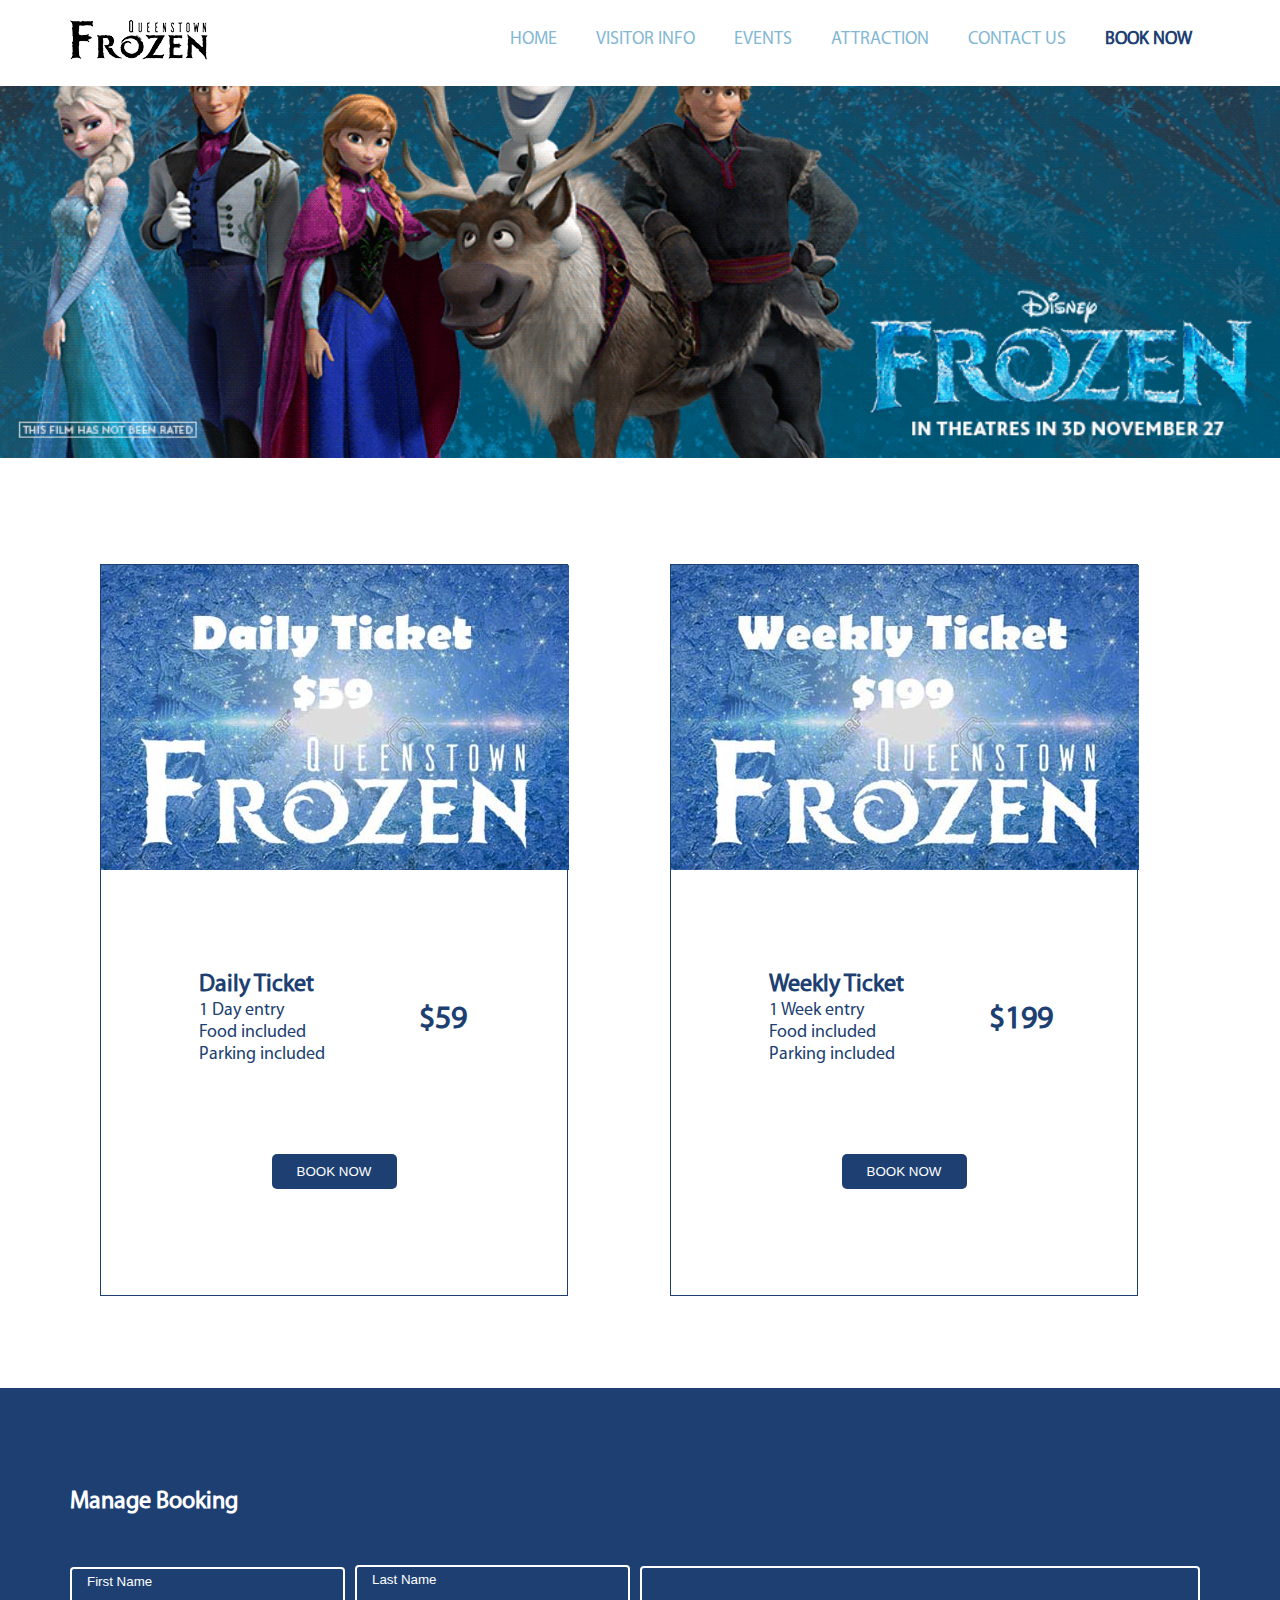
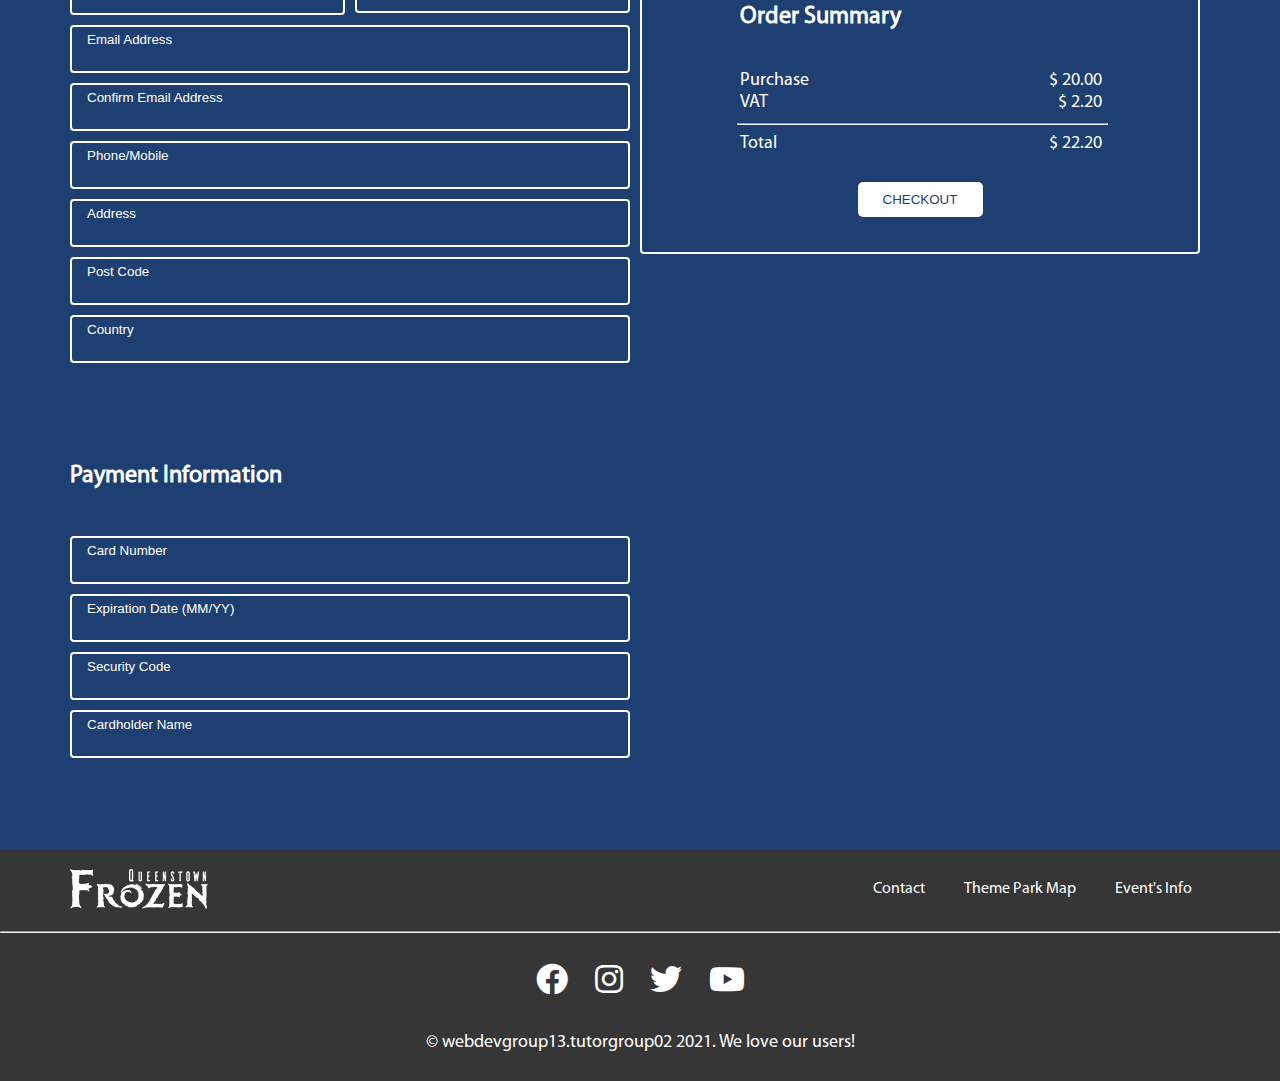
<file: manage-booking.html>
<!DOCTYPE html>
<html lang="en">

<head>
    <meta charset="utf-8">
    <meta http-equiv="X-UA-Compatible" content="IE=edge">
    <title>Queenstown Frozen Resort | Official Site | New Zealand No.1 Resort</title>
    <meta name="description" content="Visit Queenstown Frozen Resort official website to buy park tickets, view and book hotel special offers, and find information about Queenstown Frozen Resort attractions, entertainment, and more.">
    <meta name="keywords" content="queenstown frozen resort, theme park, new zealand no.1 resort, queenstown theme park, new zealand, frozen, new zealand package, queenstown hotel, queenstown tour, queenstown attractions, queenstown resort hotel, frozen queenstown hotel, frozen special offer">
    <meta name="viewport" content="width=device-width, initial-scale=1.0">
    <link rel="stylesheet" href="css/all.min.css">
    <link rel="stylesheet" href="css/fontawesome.min.css">
    <link rel="stylesheet" href="css/style.css">
</head>

<body>
    <header>
        <div class="header-area">
            <a class="logo" href="index.html"><img src="image/logo.png" alt="logo"></a>
            <nav>
                <ul class="header-menu">
                    <li><a href="index.html">HOME</a></li>
                    <li><a href="visitor-info.html">VISITOR INFO</a></li>
                    <li><a href="#">EVENTS</a></li>
                    <li><a href="#">ATTRACTION</a></li>
                    <li><a href="#">CONTACT US</a></li>
                    <li><a class="active bold" href="manage-booking.html">BOOK NOW</a></li>
                </ul>
            </nav>
        </div>
    </header>

    <main>
        <div class="fpbanner">
            <img src="image/fpbooking-banner.gif" alt="fpbooking-banner">
        </div>
        <div class="fpbooking">
            <section class="fpbooking-card">
                <img src="image/dailyticket.jpg" alt="pic-daily-ticket">
                <div class="fpbooking-card-text">
                    <h3>Daily Ticket</h3>
                    <p>1 Day entry</p>
                    <p>Food included</p>
                    <p>Parking included</p>
                    <p class="price s32 bold">$59</p>
                    <button type="button" class="button">BOOK NOW</button>
                </div>
            </section>
            <section class="fpbooking-card">
                <img src="image/weeklyticket.jpg" alt="pic-weekly-ticket">
                <div class="fpbooking-card-text">
                    <h3>Weekly Ticket</h3>
                    <p>1 Week entry</p>
                    <p>Food included</p>
                    <p>Parking included</p>
                    <p class="price s32 bold">$199</p>
                    <button type="button" class="button">BOOK NOW</button>
                </div>
            </section>
        </div>

        <form>
            <div class="manage-booking white">
                <div class="manage-booking-inside">
                    <div class="manage-booking-form">
                        <h2>Manage Booking</h2>
                        <div class="manage-booking-left">
                            <div class="short-input-first-name">
                                <input type="text" id="fistName" name="firstName" placeholder="First Name" required/><br>
                            </div>
                            <div class="short-input-last-name">
                                <input type="text" id="lastName" name="lastName" placeholder="Last Name" required/><br>
                            </div>
                            <div class="long-input">
                                <input type="email" id="emailAddress" name="emailAddress" placeholder="Email Address" required/><br>
                                <input type="email" id="confirmEmailAddress" name="confirmEmailAddress" placeholder="Confirm Email Address" required/><br>
                                <input type="text"  id="phoneMobile" name="phoneMobile" placeholder="Phone/Mobile" required/><br>
                                <input type="text" id="Address" name="Address" placeholder="Address"/><br>
                                <input type="text" id="postCode" name="postCode" placeholder="Post Code"/><br>
                                <input type="text" id="Country" name="Country" placeholder="Country"/><br>
                            </div>
                        </div>
                    </div>
                    <div class="manage-booking-order-summary">
                        <h2>Order Summary</h2>
                        <div class="manage-booking-order-summary-left">
                            <p>Purchase</p>
                            <p>VAT</p>
                            <br>
                            <p>Total</p>
                        </div>
                        <div class="manage-booking-order-summary-right">
                            <p>$ 20.00</p>
                            <p>$ 2.20</p>
                            <br>
                            <p>$ 22.20</p>
                            
                        </div>
                        <hr id="manage-booking-order-summary-line">
                        <button type="submit" class="button">CHECKOUT</button>
                    </div>
                    <div class="manage-booking-payment-information">
                        <h2>Payment Information</h2>
                        <input type="text" id="cardNumber" name="cardNumber" placeholder="Card Number" required/><br>
                        <input type="text" id="expirationDate" name="expirationDate" placeholder="Expiration Date (MM/YY)" required/><br>
                        <input type="text" id="securityCode" name="securityCode" placeholder="Security Code" required/><br>
                        <input type="text" id="cardHolderName" name="cardHolderName" placeholder="Cardholder Name" required/><br>
                    </div>
                </div>
            </div>
        </form>
    </main>

    <footer>
        <div class="footer-top">
            <div class="footer-logo">
                <a href="index.html"><img src="image/logo-white.png" alt="logo"></a>
            </div>
            <ul class="footer-menu">
                <li><a href="#">Contact</a></li>
                <li><a href="#">Theme Park Map</a></li>
                <li><a href="#">Event's Info</a></li>
            </ul>
        </div>
        <div class="footer-bottom">
            <hr />
            <div class="social-footer">
                <ul>
                    <li>
                        <a href=""><i class="fab fa-facebook hover-blue"></i></a>
                        <a href=""><i class="fab fa-instagram hover-red"></i></a>
                        <a href=""><i class="fab fa-twitter hover-lightblue"></i></a>
                        <a href=""><i class="fab fa-youtube hover-red"></i></a>
                    </li>
                </ul>
            </div>
            <p>&copy; webdevgroup13.tutorgroup02 2021. We love our users!</p>
        </div>
    </footer>

</body>

</html>
</file>
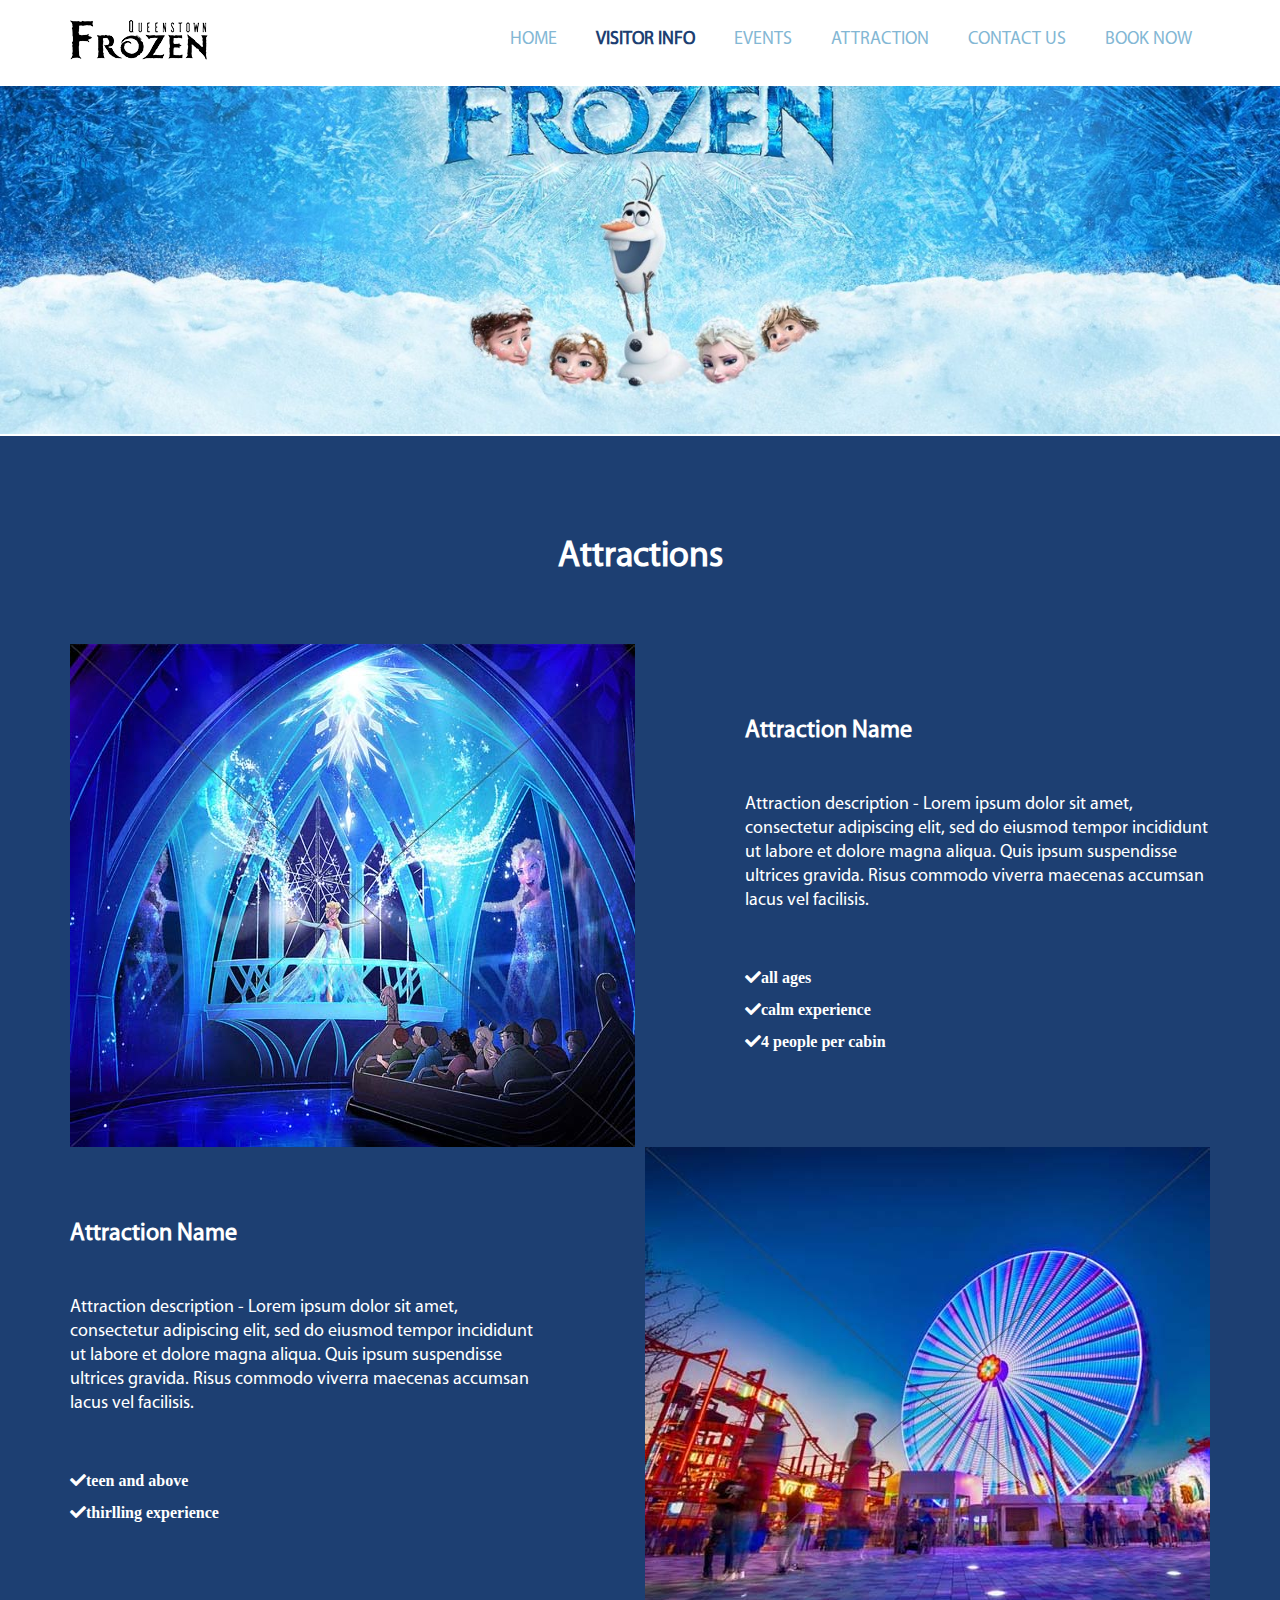
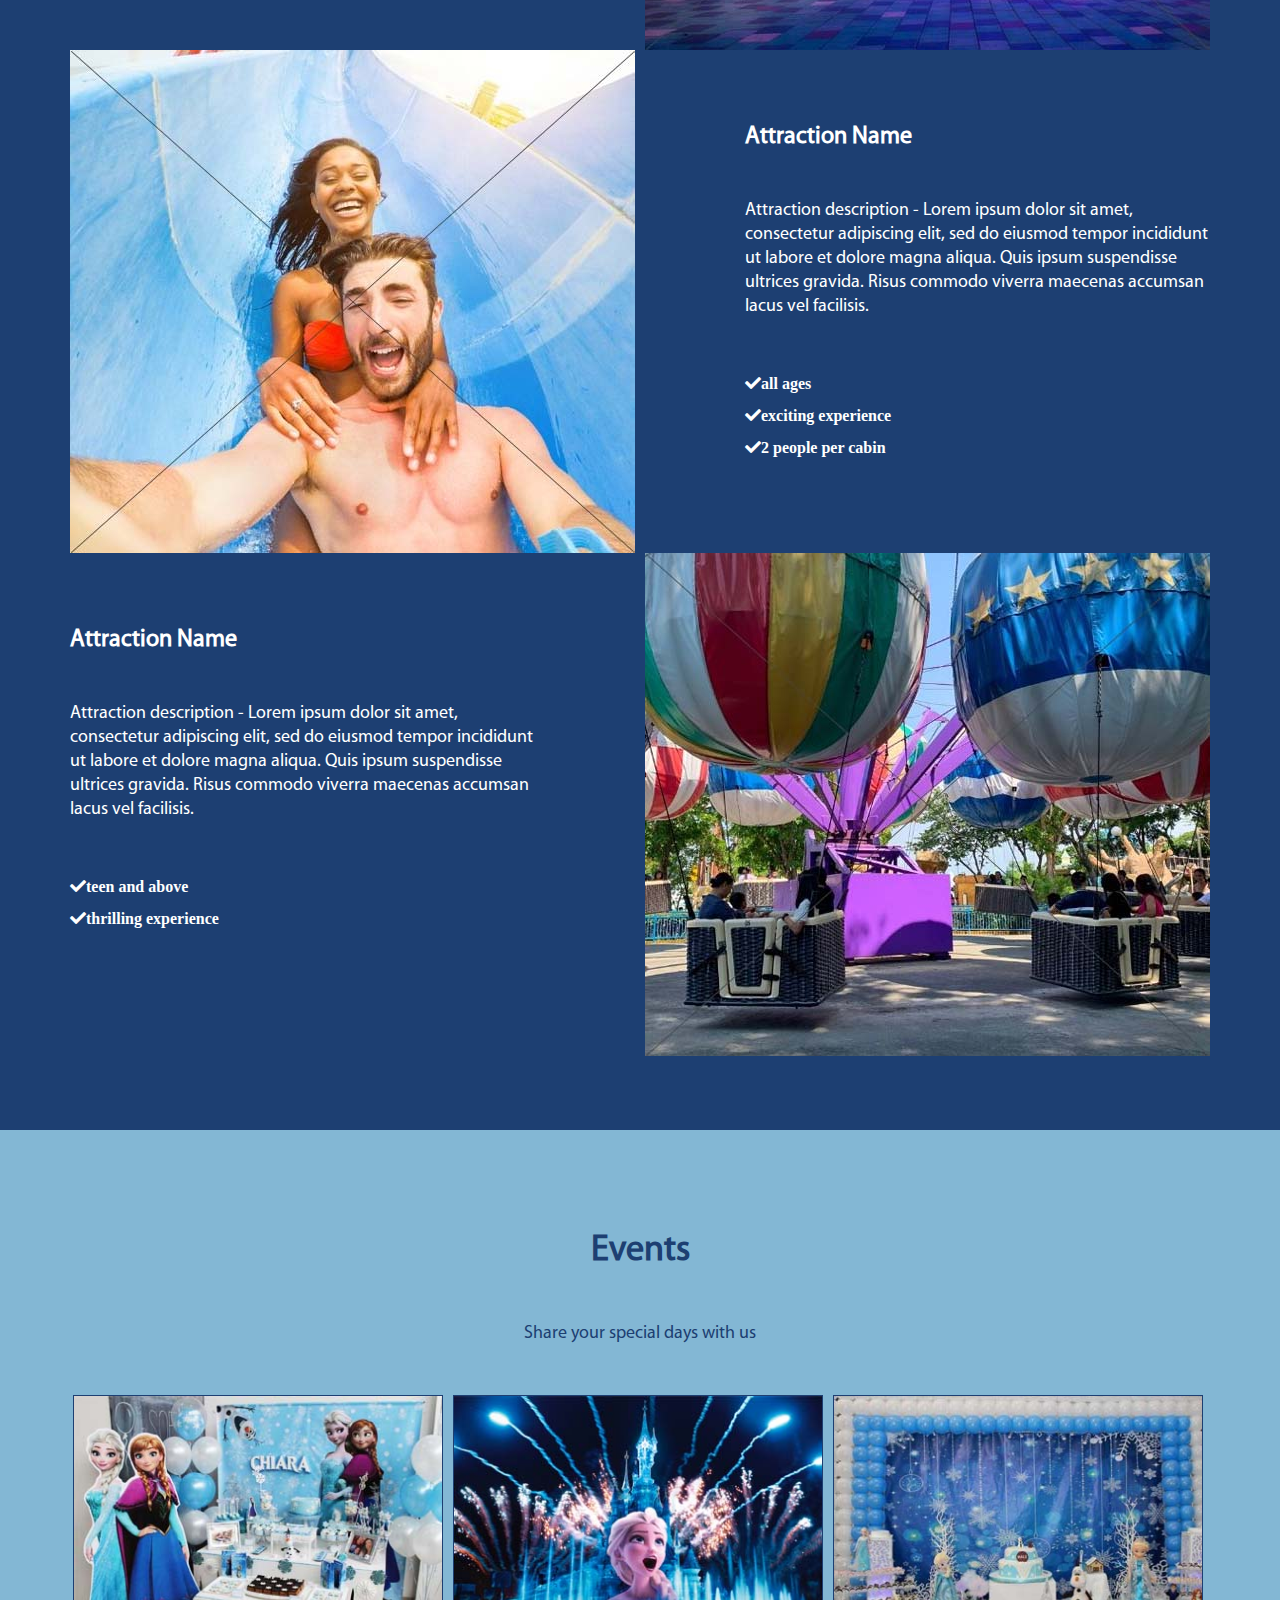
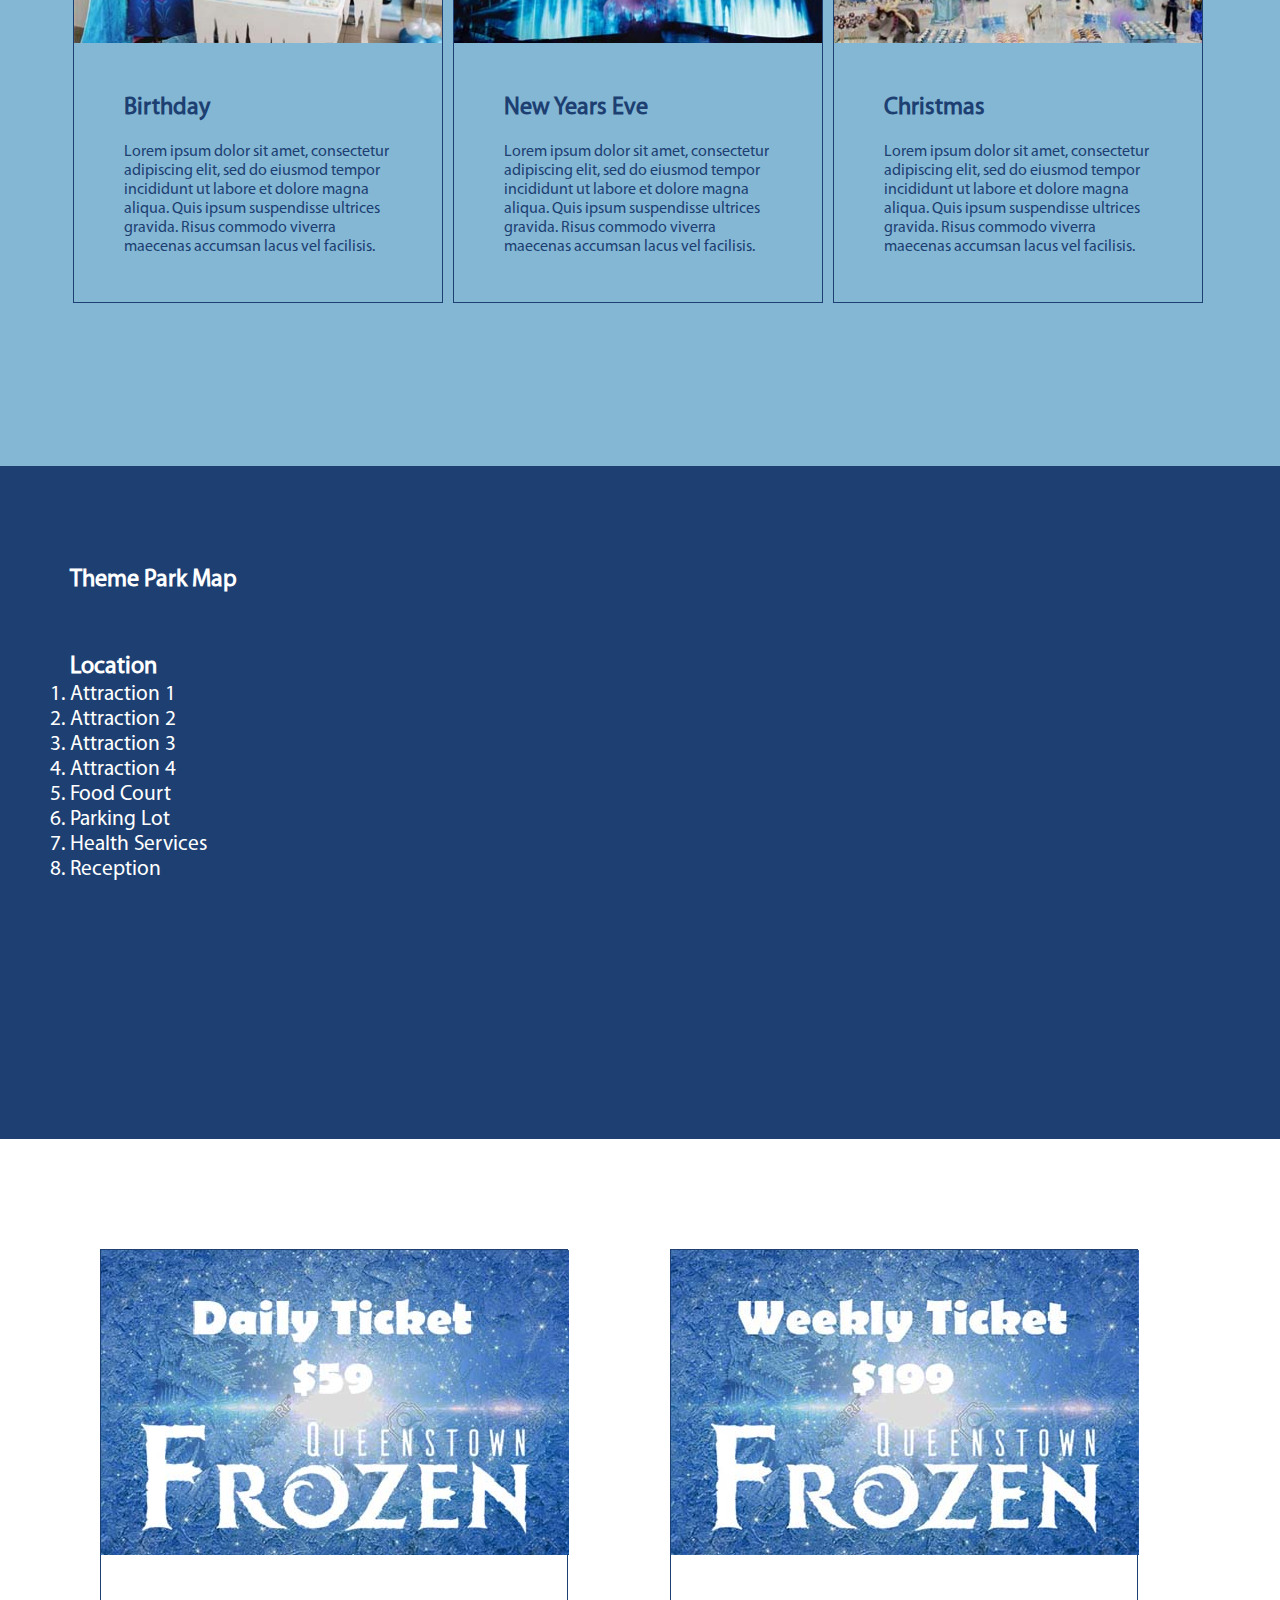
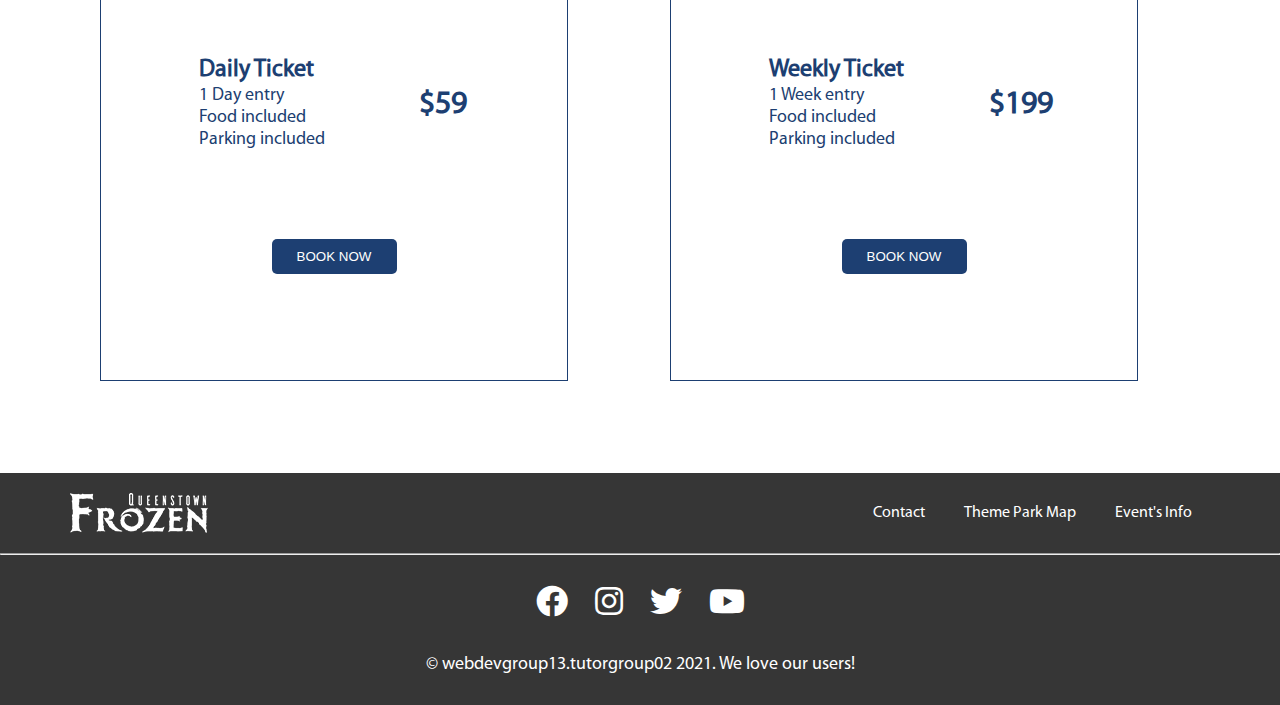
<file: visitor-info.html>
<!DOCTYPE html>
<html lang="en">

<head>
    <meta charset="utf-8">
    <meta http-equiv="X-UA-Compatible" content="IE=edge">
    <title>Queenstown Frozen Resort | Official Site | New Zealand No.1 Resort</title>
    <meta name="description" content="Visit Queenstown Frozen Resort official website to buy park tickets, view and book hotel special offers, and find information about Queenstown Frozen Resort attractions, entertainment, and more.">
    <meta name="keywords" content="queenstown frozen resort, theme park, new zealand no.1 resort, queenstown theme park, new zealand, frozen, new zealand package, queenstown hotel, queenstown tour, queenstown attractions, queenstown resort hotel, frozen queenstown hotel, frozen special offer">
    <meta name="viewport" content="width=device-width, initial-scale=1.0">
    <link rel="stylesheet" href="css/all.min.css">
    <link rel="stylesheet" href="css/fontawesome.min.css">
    <link rel="stylesheet" href="css/style.css">
</head>

<body>
    <header>
        <div class="header-area">
            <a class="logo" href="index.html"><img src="image/logo.png" alt="logo"></a>
            <nav>
                <ul class="header-menu">
                    <li><a href="index.html">HOME</a></li>
                    <li><a class="active bold" href="visitor-info.html">VISITOR INFO</a></li>
                    <li><a href="#">EVENTS</a></li>
                    <li><a href="#">ATTRACTION</a></li>
                    <li><a href="#">CONTACT US</a></li>
                    <li><a href="manage-booking.html">BOOK NOW</a></li>
                </ul>
            </nav>
        </div>
    </header>

    <main>
        <div class="fpbanner">
            <img src="image/visitor-info-banner.jpg" alt="visitor-info-banner">
        </div>

        <section class="fpattraction white">
            <div class="fpattraction-inside">
                <h1>Attractions</h1>
                <div class="fpattraction-block-parent">
                    <div class="fpattraction-left">
                        <img src="image/visitor-info-attraction-left-1.jpg" alt="visitor information left 1">
                    </div>
                    <div class="fpattraction-right">
                        <div class="fpattraction-right-top">
                            <h3>Attraction Name</h3>
                            <p>Attraction description - Lorem ipsum dolor sit amet, consectetur adipiscing elit, sed do eiusmod tempor incididunt ut labore et dolore magna aliqua. Quis ipsum suspendisse ultrices gravida. Risus commodo viverra maecenas accumsan lacus vel facilisis. </p>
                        </div>
                        <div class="fpattraction-right-bottom">
                            <ul>
                                <li><i class="fas fa-check">all ages</i></li>
                                <li><i class="fas fa-check">calm experience</i></li>
                                <li><i class="fas fa-check">4 people per cabin</i></li>
                            </ul>
                        </div>
                    </div>
                    <div class="fpattraction-left">
                        <div class="fpattraction-left-top">
                            <h3>Attraction Name</h3>
                            <p>Attraction description - Lorem ipsum dolor sit amet, consectetur adipiscing elit, sed do eiusmod tempor incididunt ut labore et dolore magna aliqua. Quis ipsum suspendisse ultrices gravida. Risus commodo viverra maecenas accumsan lacus vel facilisis. </p>
                        </div>
                        <div class="fpattraction-left-bottom">
                            <ul>
                                <li><i class="fas fa-check">teen and above</i></li>
                                <li><i class="fas fa-check">thirlling experience</i></li>
                            </ul>
                        </div>
                    </div>
                    <div class="fpattraction-right">
                        <img src="image/visitor-info-attraction-left-2.jpg" alt="visitor information left 1">
                    </div>
                    <div class="fpattraction-left">
                        <img src="image/visitor-info-attraction-left-3.jpg" alt="visitor information left 1">
                    </div>
                    <div class="fpattraction-right">
                        <div class="fpattraction-right-top">
                            <h3>Attraction Name</h3>
                            <p>Attraction description - Lorem ipsum dolor sit amet, consectetur adipiscing elit, sed do eiusmod tempor incididunt ut labore et dolore magna aliqua. Quis ipsum suspendisse ultrices gravida. Risus commodo viverra maecenas accumsan lacus vel facilisis. </p>
                        </div>
                        <div class="fpattraction-right-bottom">
                            <ul>
                                <li><i class="fas fa-check">all ages</i></li>
                                <li><i class="fas fa-check">exciting experience</i></li>
                                <li><i class="fas fa-check">2 people per cabin</i></li>
                            </ul>
                        </div>
                    </div>
                    <div class="fpattraction-left">
                        <div class="fpattraction-left-top">
                            <h3>Attraction Name</h3>
                            <p>Attraction description - Lorem ipsum dolor sit amet, consectetur adipiscing elit, sed do eiusmod tempor incididunt ut labore et dolore magna aliqua. Quis ipsum suspendisse ultrices gravida. Risus commodo viverra maecenas accumsan lacus vel facilisis. </p>
                        </div>
                        <div class="fpattraction-left-bottom">
                            <ul>
                                <li><i class="fas fa-check">teen and above</i></li>
                                <li><i class="fas fa-check">thrilling experience</i></li>
                            </ul>
                        </div>
                    </div>
                    <div class="fpattraction-right">
                        <img src="image/visitor-info-attraction-left-4.jpg" alt="visitor information left 1">
                    </div>
                </div>
            </div>
        </section>

        <section class="fpevents-visitor-info">
            <div class="fpevents-inside-visitor-info">
                <div class="fpevents-inside-headingAnddesc">
                    <h1>Events</h1>
                    <p>Share your special days with us</p>
                </div>
                <div class="fpevents-card-parent">
                    <div class="fpevents-card">
                        <div class="fpevents-card-top">
                            <img src="image/fpevents-card1.jpg" alt="event-card">
                        </div>
                        <div class="fpevents-card-bottom">
                            <h3>Birthday</h3>
                            <p>Lorem ipsum dolor sit amet, consectetur adipiscing elit, sed do eiusmod tempor incididunt ut labore et dolore magna aliqua. Quis ipsum suspendisse ultrices gravida. Risus commodo viverra maecenas accumsan lacus vel facilisis. </p>
                        </div>
                    </div>
                    <div class="fpevents-card">
                        <div class="fpevents-card-top">
                            <img src="image/fpevents-card2.jpg" alt="event-card">
                        </div>
                        <div class="fpevents-card-bottom">
                            <h3>New Years Eve</h3>
                            <p>Lorem ipsum dolor sit amet, consectetur adipiscing elit, sed do eiusmod tempor incididunt ut labore et dolore magna aliqua. Quis ipsum suspendisse ultrices gravida. Risus commodo viverra maecenas accumsan lacus vel facilisis. </p>
                        </div>
                    </div>
                    <div class="fpevents-card">
                        <div class="fpevents-card-top">
                            <img src="image/fpevents-card3.jpg" alt="event-card">
                        </div>
                        <div class="fpevents-card-bottom">
                            <h3>Christmas</h3>
                            <p>Lorem ipsum dolor sit amet, consectetur adipiscing elit, sed do eiusmod tempor incididunt ut labore et dolore magna aliqua. Quis ipsum suspendisse ultrices gravida. Risus commodo viverra maecenas accumsan lacus vel facilisis. </p>
                        </div>
                    </div>
                </div>
            </div>
        </section>

        <section class="fptheme-park-map">
            <div class="fptheme-park-map-inside">
                <h2>Theme Park Map</h2>
                <div class="fptheme-park-map-inside-left">
                    <h3>Location</h3>
                    <ol>
                        <li>Attraction 1</li>
                        <li>Attraction 2</li>
                        <li>Attraction 3</li>
                        <li>Attraction 4</li>
                        <li>Food Court</li>
                        <li>Parking Lot</li>
                        <li>Health Services</li>
                        <li>Reception</li>
                    </ol>
                </div>
                <div class="fptheme-park-map-inside-right">                   
                   <iframe id="gmap_canvas" src="https://maps.google.com/maps?q=queenstown&t=&z=13&ie=UTF8&iwloc=&output=embed"></iframe>
                </div>
            </div>
        </section>

        <div class="fpbooking">
            <section class="fpbooking-card">
                <img src="image/dailyticket.jpg" alt="pic-daily-ticket">
                <div class="fpbooking-card-text">
                    <h3>Daily Ticket</h3>
                    <p>1 Day entry</p>
                    <p>Food included</p>
                    <p>Parking included</p>
                    <p class="price s32 bold">$59</p>
                    <button type="button" class="button">BOOK NOW</button>
                </div>
            </section>
            <section class="fpbooking-card">
                <img src="image/weeklyticket.jpg" alt="pic-weekly-ticket">
                <div class="fpbooking-card-text">
                    <h3>Weekly Ticket</h3>
                    <p>1 Week entry</p>
                    <p>Food included</p>
                    <p>Parking included</p>
                    <p class="price s32 bold">$199</p>
                    <button type="button" class="button">BOOK NOW</button>
                </div>
            </section>
        </div>
    </main>

    <footer>
        <div class="footer-top">
            <div class="footer-logo">
                <a href="index.html"><img src="image/logo-white.png" alt="logo"></a>
            </div>
            <ul class="footer-menu">
                <li><a href="#">Contact</a></li>
                <li><a href="#">Theme Park Map</a></li>
                <li><a href="#">Event's Info</a></li>
            </ul>
        </div>
        <div class="footer-bottom">
            <hr />
            <div class="footer-bottom">
                <hr />
                <div class="social-footer">
                    <ul>
                        <li>
                            <a href=""><i class="fab fa-facebook hover-blue"></i></a>
                            <a href=""><i class="fab fa-instagram hover-red"></i></a>
                            <a href=""><i class="fab fa-twitter hover-lightblue"></i></a>
                            <a href=""><i class="fab fa-youtube hover-red"></i></a>
                        </li>
                    </ul>
                </div>
                <p>&copy; webdevgroup13.tutorgroup02 2021. We love our users!</p>
            </div>
        </div>
    </footer>
</body>

</html>
</file>
<file: css/style.css>
/*GENERAL SETTING*/
* {
    margin: 0px;
    padding: 0px;
    box-sizing: border-box;
}

@font-face {
    font-family: "Myriad-Pro";
    src: url(../font/MyriadProRegular.ttf) format("truetype");
}

body {
    font-family: "Myriad-Pro";
    color: #1d3f72;

}

img {
    position: relative;
    padding: 0;
    margin: 0;
}



/* HEADER SECTION */
header {
    width: 100%;
    background-color: #fff;
    position: fixed;
    top: 0;
    z-index: 1;
}

.header-area {
    width: 1140px;
    margin: 0 auto;
    height: 80px;
}

.logo {
    float: left;
    margin: 20px 0;
}

nav ul {
    float: right;
}

nav li {
    display: inline-block;
    margin: 0 18px;
    line-height: 80px;
}

nav a {
    color: #83b7d4;
    font-size: 1.125em;
    text-decoration: none;
}

a.active {
    color: #1d3f72;
    font-weight: bolder;
}

a:hover {
    font-size: 1.375em;
    color: #1d3f72;
    font-weight: bold;
    text-decoration: underline;
    transition: 1s;
}



/* FOOTER SECTION */
footer {
    background: #363636;
    width: 100%;
    position: relative;
    float: left;
}

.footer-top {
    width: 1140px;
    margin: 0 auto;
    height: 80px;
}

.footer-top .footer-logo {
    float: left;
    margin: 20px 0px;
}

.footer-top ul {
    float: right;
}

.footer-top li {
    display: inline-block;
    margin: 0 18px;
    line-height: 80px;
}

.footer-top a {
    color: white;
    text-decoration: none;
}

.footer-bottom {
    background: #363636;
    float: left;
    width: 100%;
    margin: -4px auto;
    height: 150px;
}

footer p {
    color: #fff;
    text-align: center;
}

.social-footer {
    margin-top: 30px;
    margin-bottom: 30px;
    font-size: 2em;
    text-align: center;
}

.social-footer a {
    margin: 5px 10px;
    color: #fff;
}


/* INDEX.HTML*/
/*VIDEO SECTION*/
.video-text{
    position: absolute;
    z-index: 1;
    left: 100px;
    top: 500px;
    
}
.video-text1{
    color: #fff;
    font-size: 48px;
}

.video-text2{
    color: #fff;
    font-size: 72px;
    font-weight: bold;
        
}

.video-text3{
    color: #fff;
    font-size: 24px;
}

.fpvideo video{
    position: relative;
    left: 0px;
    top: 0px;
    width: 100%;
    z-index: initial;
}

/*EVENT SECTION*/
.fpevents {
    clear: both;
    width: 100%;
    margin: auto;
    position: relative;
    top: -10px;
    height: 648px;
}

.inner-fpevents {
    width: 1140px;
    margin: 0 auto;
    position: relative;
}

.inner-fpevents-header {
    padding: 72px;
    text-align: center;
}

.inner-fpevents-left-left {
    width: 370px;
    float: left;
}


.inner-fpevents-left-top {
    width: 192px;
    float: left;
    position: relative;
}

.inner-fpevents-left-bottom {
    top: -4px;
}

.fpevents-article {
    position: relative;
    float: left;
    left: 122px;
    width: 400px;
}

.fpevents-article p {
    margin-top: 20px;
    margin-bottom: 30px;
    line-height: 1.5625em;
}



/* CREDIBLE SOURCE - COMMENT SECTION*/
.fpcredible-source {
    position: relative;
    background-color: #1d3f72;
    text-align: center;
    margin: 0 auto;
}

.fpcredible-source-comment {
    font-size: 2em;
    padding-top: 74px;
    padding-bottom: 50px;
}

.fpcredible-source-company {
    font-size: 1.5em;
    padding-bottom: 84px;
}

.fpcredible-source img {
    width: 100px;
}



/* BOOKING SECTION */
.fpbooking {
    display: block;
    width: 1140px;
    margin: 0 auto;
    position: static;
    display: grid;
    grid-template-columns: auto auto;
}

.fpbooking-card {
    width: 468px;
    height: 732px;
    border: 1px solid #1d3f72;
    margin: 100px 30px 92px 30px;
}

.fpbooking img {
    width: 468px;
}

.fpbooking-card-text {
    margin: 95px 98px 75px 98px;
}

.fpbooking .price {
    position: relative;
    left: 220px;
    top: -65px;
}

.link-as-button {
    -webkit-appearance: button;
    -moz-appearance: button;
    appearance: button;

    text-decoration: none;
    width: 125px;
    text-align: center;
}

.link-as-button:hover {
    font-size: initial !important;
    font-weight: initial !important;
    text-decoration: none !important;
}

.button {
    position: relative;
    border: none;
    background: #1d3f72;
    color: #fff;
    padding: 10px 16px;
    cursor: pointer;
    overflow: hidden;
    border-radius: 5px;
    min-width: 125px;
    display: grid;
    margin: auto;
    top: 50px;
    transition: 0.5s;
}

.button:hover,
.button:focus {
    background: #999;
    color: #fff;
}

.button span .button:active {
    background: #83b7d4;
}



/* VISITOR-INFO.HTML*/
/*BANNER SECTION*/
.fpbanner {
    width: 100%;
    margin: 0 auto;
}



/*ATTRACTION SECTION*/
.fpattraction {
    width: 100%;
    background: #1d3f72;
    position: relative;
    top: -4px;
    height: 2300px;
}

.fpattraction h1 {
    padding: 100px 0 65px 0;
}

.fpattraction-inside {
    width: 1140px;
    margin: 0 auto;
}

.fpattraction-block-parent {
    width: 1150px;
    display: grid;
    grid-template-columns: auto auto;
}

.fpattraction-left {
    height: 503px;
    width: 570px;
}

.fpattraction-right {
    width: 570px;
    height: 503px;
}

.fpattraction-right-top {
    position: relative;
    left: 100px;
    line-height: 1.5em;
    width: 464px;
    padding: 75px 0px 50px 0px;
}

.fpattraction-right-top h3,
.fpattraction-left-top h3 {
    padding-bottom: 50px;
}

.fpattraction-right-bottom {
    position: relative;
    line-height: 2em;
    left: 100px;
}

.fpattraction-right-bottom ul,
.fpattraction-left-bottom ul {
    list-style: none;
}

.fpattraction-left-top {
    position: relative;
    line-height: 1.5em;
    width: 464px;
    padding: 75px 0px 50px 0px;
    padding-bottom: 50px;
}

.fpattraction-left-bottom {
    position: relative;
    line-height: 2em;
}



/*EVENT SECTION - VISITOR INFO*/
.fpevents-visitor-info {
    position: relative;
    top: -10px;
    width: 100%;
    background: #83b7d4;
    height: 936px;
}

.fpevents-inside-visitor-info {
    width: 1140px;
    margin: 0 auto;
}

.fpevents-inside-headingAnddesc h1 {
    padding: 100px 0 50px 0;
    margin: 0 auto;
}

.fpevents-inside-headingAnddesc p {
    text-align: center;
    padding-bottom: 50px;
}

.fpevents-card-parent {
    display: grid;
    grid-template-columns: auto auto auto;
}

.fpevents-card {
    width: 370px;
    height: 508px;
    margin: 0 3px;
    border: 1px solid #1d3f72;
}

.fpevents-card-top img {
    width: 368px;
}

.fpevents-card-bottom {
    position: relative;
    left: 50px;
    width: 274px;
}

.fpevents-card-bottom h3 {
    padding: 45px 0 20px;
}

.fpevents-card-bottom p {
    font-size: 1em;
}



/*THEME PARK MAP*/
.fptheme-park-map {
    position: relative;
    top: -10px;
    width: 100%;
    height: 673px;
    background: #1d3f72;
}

.fptheme-park-map-inside {
    width: 1140px;
    margin: 0 auto;
    color: #fff;
    padding-top: 100px;
}

.fptheme-park-map-inside-left {
    float: left;
    position: relative;
    top: 58px;
}

.fptheme-park-map-inside-right {
    float: right;
    position: relative;
    top: -20px;
}

iframe{
    width: 754px;
    height: 483px;
    border: 0;
    overflow: hidden;
    margin: 0;
}



/*MANAGE-BOOKING.HTML*/
/*BANNER SECTION*/
.fpbanner img {
    width: 100%;
}



/*FORM SECTION*/
form {
    clear: both;
}

.manage-booking {
    width: 100%;
    background: #1d3f72;
}

.manage-booking-inside {
    width: 1140px;
    margin: 0 auto;
}

.manage-booking-form h2 {
    padding: 100px 0 44px 0;
}

.manage-booking-form {
    width: 560px;
    float: left;
}

.manage-booking-left {
    clear: both;
}

.short-input-first-name input {
    width: 275px;
    height: 48px;
    float: left;
    margin: 6px 0px 5px 0px
}

.short-input-last-name input {
    width: 275px;
    height: 48px;
    margin: -15px 0px 5px 10px;
}

.manage-booking input {
    border: 2px solid #fff;
    background: #1d3f72;
    border-radius: 4px;
    color: white;
    padding-left: 15px;
}

::placeholder {
    color: #fff;
    position: relative;
    top: -10px;
}

.long-input {
    clear: both;
}

.long-input input {
    width: 560px;
    height: 48px;
    margin: 5px 0 5px 0;
}

.manage-booking-order-summary {
    width: 560px;
    float: left;
    margin: 0 10px;
    border: 2px solid #fff;
    margin-top: 178px;
    border-radius: 4px;
    height: 288px;
}

.manage-booking-order-summary .button {
    background: #FFF;
    color: #1d3f72;
    clear: both;
    position: relative;
    top: 25px;
    transition: 0.5s;
}

.manage-booking-order-summary .button:hover,
.manage-booking-order-summary .button:hover {
    background: #1d3f72;
    color: #fff;
}

#manage-booking-order-summary-line {
    clear: both;
    position: relative;
    width: 371px;
    display: grid;
    left: 95px;
    top: -32px;
}

.manage-booking-order-summary h2 {
    padding: 35px 0 38px 98px;
}

.manage-booking-order-summary-left {
    padding-left: 98px;
    width: 280px;
    float: left;
}

.manage-booking-order-summary-right {
    float: inherit;
    width: 180px;
    position: relative;
    text-align: right;
}

.manage-booking-payment-information {
    clear: both;
    padding-bottom: 86px;
}

.manage-booking-payment-information h2 {
    padding: 94px 0 40px 0;
}

.manage-booking-payment-information input {
    width: 560px;
    height: 48px;
    margin: 5px 0 5px 0;
}


/* COLOR SETTING*/
.white {
    color: #fff;
}

.bg-darkblue {
    background: #1d3f72;
}


/* FONT SIZE */
.s32 {
    font-size: 2em;
}

.s24 {
    font-size: 1.5em;
}

.s18,
.fptheme-park-map-inside-left li {
    font-size: 1.33em;
}

.bold {
    font-weight: bold;
}


/* HEADING SIZE */
h1 {
    font-size: 2.25em;
    /* 36px */
    text-align: center;
}

h3 {
    font-size: 1.5em;
    /* 24px */
}

p {
    font-size: 1.125em;
    /* 18px */
}

.center {
    text-align: center;
}

.hover-blue:hover {
    color: #066ee3;
}

.hover-lightblue:hover {
    color: #1da1f2;
}

.hover-red:hover {
    color: #fe0401;
}
</file>
